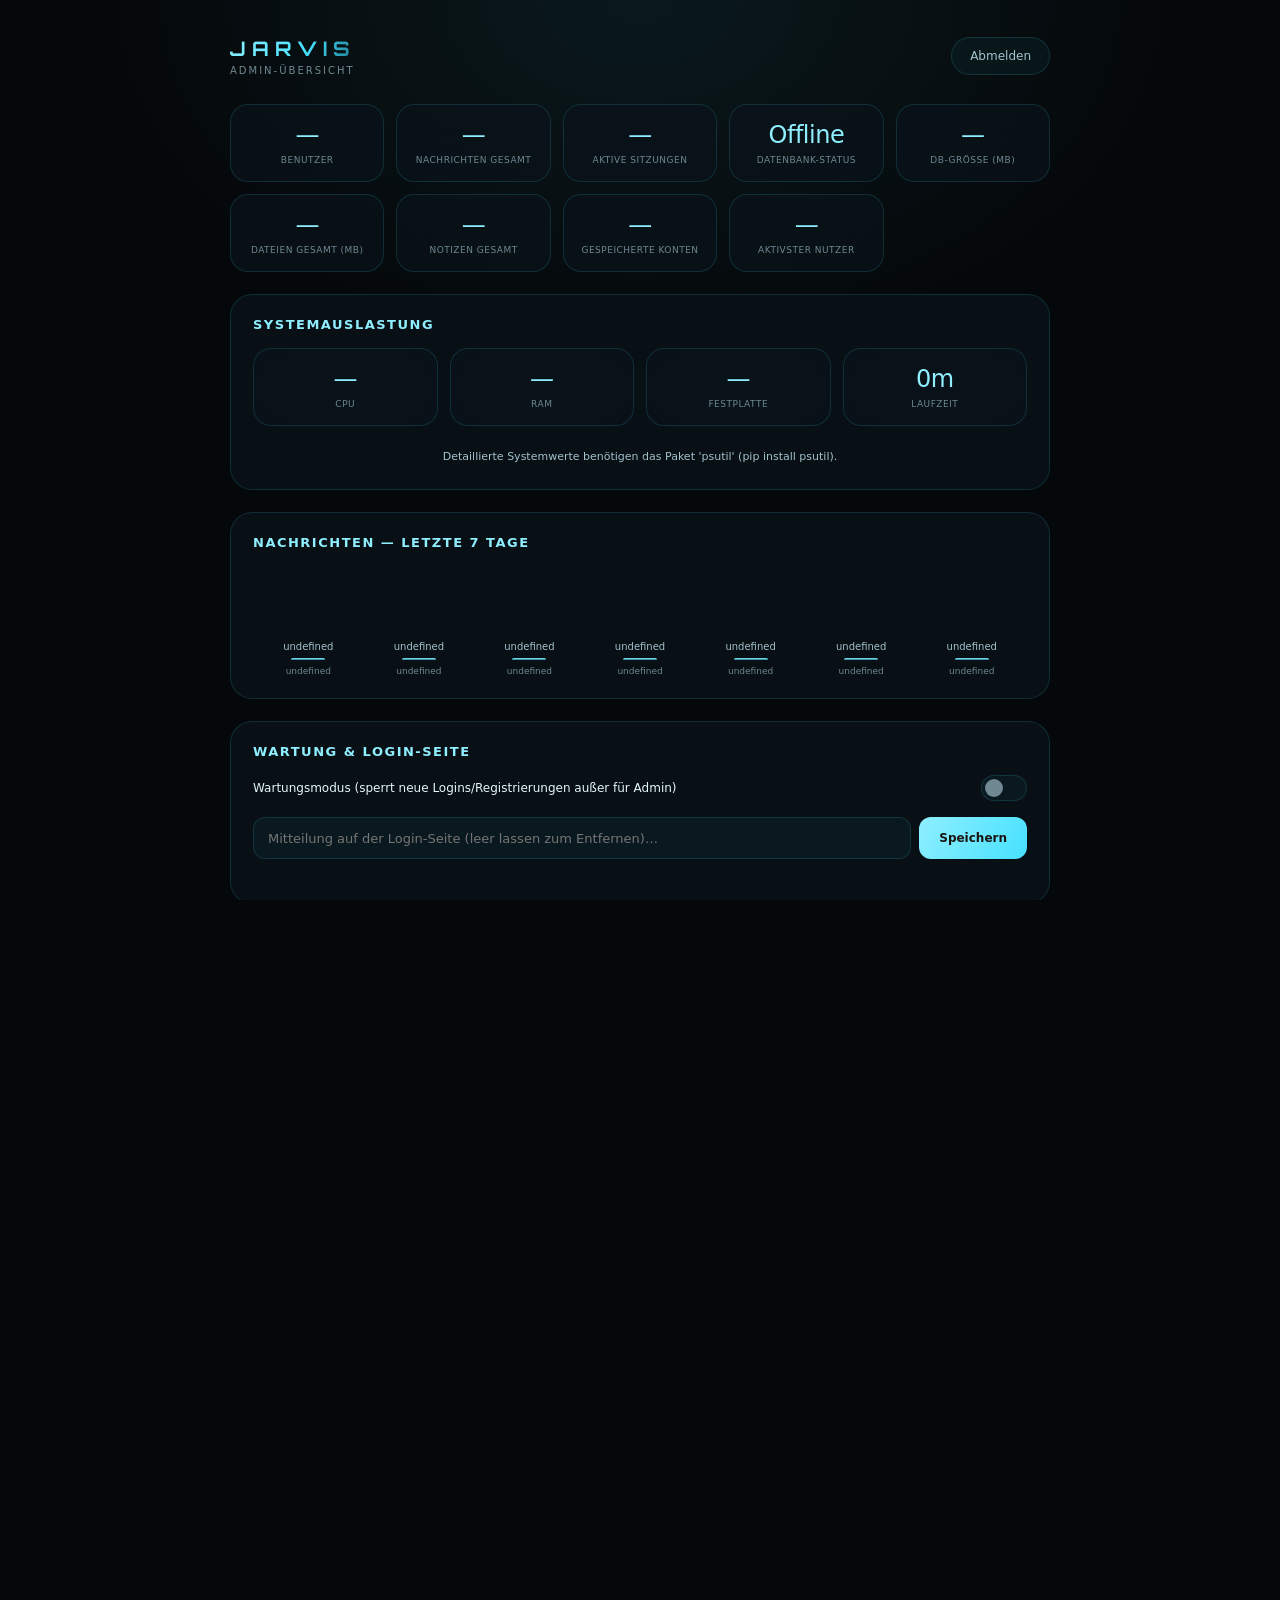
<file: web/admin.html>
<!DOCTYPE html>
<html lang="de">
<head>
<meta charset="UTF-8">
<meta name="viewport" content="width=device-width, initial-scale=1.0">
<title>J.A.R.V.I.S. — Admin</title>
<link rel="stylesheet" href="style.css">
<style>
  body { overflow-y: auto; align-items: flex-start; justify-content: center; }
  #admin-wrap { width: min(820px, calc(100vw - 40px)); margin: 36px auto; padding-bottom: 60px; }

  #admin-header { display: flex; align-items: center; justify-content: space-between; margin-bottom: 28px; }
  #admin-mark {
    font-family: 'Orbitron', sans-serif;
    font-size: 20px; font-weight: 700; letter-spacing: 6px;
    background: linear-gradient(120deg, var(--gold-soft), var(--gold) 60%, var(--gold-dim));
    -webkit-background-clip: text; background-clip: text; color: transparent;
  }
  #admin-sub { font-size: 10px; color: var(--text-dim); letter-spacing: 2px; text-transform: uppercase; margin-top: 4px; }
  #admin-logout {
    height: 38px; padding: 0 18px; border-radius: 19px; border: 1px solid var(--border);
    background: var(--panel2); color: var(--text-med); font-family: inherit; font-size: 12px;
    cursor: pointer; transition: all .2s;
  }
  #admin-logout:hover { border-color: var(--border-b); color: var(--text); }

  .stat-grid { display: grid; grid-template-columns: repeat(auto-fit, minmax(140px, 1fr)); gap: 12px; margin-bottom: 22px; }
  .stat-card {
    background: var(--panel); backdrop-filter: blur(18px); border: 1px solid var(--border);
    border-radius: 18px; padding: 16px 14px; text-align: center;
  }
  .stat-num { font-size: 24px; font-weight: 200; color: var(--gold-soft); letter-spacing: -0.5px; }
  .stat-label { font-size: 9px; color: var(--text-dim); letter-spacing: .5px; text-transform: uppercase; margin-top: 6px; }
  .sys-detail { font-size: 11px; color: var(--text-med); text-align: center; padding: 2px 4px 4px; }

  /* Nutzungsdiagramm */
  #chart-bars { display: flex; align-items: flex-end; gap: 8px; height: 110px; padding: 10px 4px 0; }
  .chart-col { flex: 1; display: flex; flex-direction: column; align-items: center; gap: 6px; }
  .chart-bar {
    width: 100%; max-width: 34px; border-radius: 6px 6px 2px 2px;
    background: linear-gradient(180deg, var(--gold-soft), var(--gold-dim)); min-height: 2px;
    transition: height .4s ease;
  }
  .chart-day { font-size: 9px; color: var(--text-dim); }
  .chart-val { font-size: 10px; color: var(--text-med); }

  /* Aktivitäts-Feed */
  #activity-list { display: flex; flex-direction: column; gap: 8px; max-height: 280px; overflow-y: auto; }
  .activity-row {
    display: flex; justify-content: space-between; gap: 10px; font-size: 12px;
    padding: 8px 10px; background: var(--panel2); border: 1px solid var(--border); border-radius: 10px;
  }
  .activity-row b { color: var(--gold-soft); font-weight: 600; }
  .activity-time { color: var(--text-dim); font-size: 10px; white-space: nowrap; }

  /* Broadcast */
  #broadcast-form, .broadcast-form-row { display: flex; gap: 8px; }
  #broadcast-input, #login-message-input {
    flex: 1; height: 42px; border-radius: 12px; border: 1px solid var(--border); background: var(--panel2);
    color: var(--text); font-family: inherit; font-size: 13px; padding: 0 14px; outline: none;
  }
  #broadcast-input:focus { border-color: var(--border-b); }
  #broadcast-send, #login-message-send {
    height: 42px; padding: 0 20px; border-radius: 12px; border: none; cursor: pointer; font-family: inherit;
    font-size: 12px; font-weight: 700; background: linear-gradient(120deg, var(--gold-soft), var(--gold)); color: #1a1410;
  }
  #broadcast-status { font-size: 11px; color: var(--good); margin-top: 8px; min-height: 14px; }

  /* Wartungsmodus / Login-Nachricht */
  .toggle-row { display: flex; align-items: center; justify-content: space-between; margin-bottom: 16px; }
  .toggle-row span { font-size: 12px; color: var(--text); }
  .switch { position: relative; width: 46px; height: 26px; flex-shrink: 0; }
  .switch input { opacity: 0; width: 0; height: 0; }
  .switch-track {
    position: absolute; inset: 0; background: var(--panel2); border: 1px solid var(--border);
    border-radius: 13px; cursor: pointer; transition: all .2s;
  }
  .switch-track::before {
    content: ""; position: absolute; width: 18px; height: 18px; left: 3px; top: 50%; transform: translateY(-50%);
    background: var(--text-dim); border-radius: 50%; transition: all .2s;
  }
  .switch input:checked + .switch-track { background: rgba(70,225,255,0.18); border-color: var(--border-b); }
  .switch input:checked + .switch-track::before { left: 23px; background: linear-gradient(120deg, var(--gold-soft), var(--gold)); }

  /* Änderungsprotokoll */
  #changelog-list { display: flex; flex-direction: column; gap: 8px; max-height: 260px; overflow-y: auto; }
  .changelog-row {
    display: flex; gap: 10px; font-size: 12px; color: var(--text-med); line-height: 1.5;
    padding: 8px 10px; background: var(--panel2); border: 1px solid var(--border); border-radius: 10px;
  }
  .changelog-num { color: var(--gold-soft); font-weight: 700; flex-shrink: 0; }

  #user-section, #sys-section {
    background: var(--panel); backdrop-filter: blur(18px); border: 1px solid var(--border);
    border-radius: 22px; padding: 22px;
  }
  #user-section h2, #sys-section h2 { font-size: 13px; letter-spacing: 1.5px; color: var(--gold-soft); font-weight: 700; margin-bottom: 16px; text-transform: uppercase; }

  table { width: 100%; border-collapse: collapse; }
  th { text-align: left; font-size: 10px; letter-spacing: .5px; color: var(--text-dim); text-transform: uppercase; padding: 8px 10px; border-bottom: 1px solid var(--border); }
  td { padding: 12px 10px; font-size: 13px; color: var(--text); border-bottom: 1px solid var(--border); }
  tr:last-child td { border-bottom: none; }
  .badge-admin { font-size: 9px; font-weight: 700; letter-spacing: .5px; color: #1a1410; background: linear-gradient(120deg, var(--gold-soft), var(--gold)); padding: 2px 8px; border-radius: 8px; margin-left: 6px; }
  .user-id-cell { font-family: "SFMono-Regular", Consolas, monospace; color: var(--text-dim); font-size: 12px; }
  .row-actions { display: flex; gap: 6px; }
  .mini-btn {
    height: 30px; padding: 0 12px; border-radius: 12px; border: 1px solid var(--border);
    background: var(--panel2); color: var(--text-med); font-family: inherit; font-size: 11px;
    cursor: pointer; transition: all .2s; white-space: nowrap;
  }
  .mini-btn:hover { border-color: var(--border-b); color: var(--gold-soft); }
  .mini-btn.danger:hover { border-color: var(--bad); color: var(--bad); }

  #empty-users { text-align: center; color: var(--text-dim); font-size: 12px; padding: 30px 0; }

  /* Reset-PIN-Dialog */
  #reset-overlay {
    display: none; position: fixed; inset: 0; background: rgba(0,0,0,0.6); z-index: 50;
    align-items: center; justify-content: center;
  }
  #reset-overlay.show { display: flex; }
  #reset-box {
    width: min(320px, calc(100vw - 48px)); background: var(--panel); border: 1px solid var(--border);
    border-radius: 20px; padding: 24px; backdrop-filter: blur(18px);
  }
  #reset-box h3 { font-size: 13px; color: var(--text); margin-bottom: 14px; }
  #reset-pin {
    width: 100%; height: 42px; border-radius: 12px; border: 1px solid var(--border); background: var(--panel2);
    color: var(--text); font-family: inherit; font-size: 14px; padding: 0 14px; outline: none; margin-bottom: 14px;
  }
  #reset-pin:focus { border-color: var(--border-b); }
  #reset-error { font-size: 11px; color: var(--bad); min-height: 14px; margin-bottom: 10px; }
  .dialog-actions { display: flex; gap: 8px; }
  .dialog-actions button {
    flex: 1; height: 40px; border-radius: 20px; border: none; cursor: pointer; font-family: inherit;
    font-size: 12px; font-weight: 700;
  }
  #reset-cancel { background: var(--panel2); color: var(--text-med); border: 1px solid var(--border) !important; }
  #reset-confirm { background: linear-gradient(120deg, var(--gold-soft), var(--gold)); color: #1a1410; }
</style>
<script src="lokal.js"></script>
</head>
<body>

<canvas id="hexbg"></canvas>


<div id="admin-wrap">
  <div id="admin-header">
    <div>
      <div id="admin-mark">JARVIS</div>
      <div id="admin-sub">Admin-Übersicht</div>
    </div>
    <button id="admin-logout">Abmelden</button>
  </div>

  <div class="stat-grid">
    <div class="stat-card"><div class="stat-num" id="stat-users">—</div><div class="stat-label">Benutzer</div></div>
    <div class="stat-card"><div class="stat-num" id="stat-messages">—</div><div class="stat-label">Nachrichten gesamt</div></div>
    <div class="stat-card"><div class="stat-num" id="stat-sessions">—</div><div class="stat-label">Aktive Sitzungen</div></div>
    <div class="stat-card"><div class="stat-num" id="stat-db">—</div><div class="stat-label">Datenbank-Status</div></div>
    <div class="stat-card"><div class="stat-num" id="stat-dbsize">—</div><div class="stat-label">DB-Größe (MB)</div></div>
    <div class="stat-card"><div class="stat-num" id="stat-storage">—</div><div class="stat-label">Dateien gesamt (MB)</div></div>
    <div class="stat-card"><div class="stat-num" id="stat-notes">—</div><div class="stat-label">Notizen gesamt</div></div>
    <div class="stat-card"><div class="stat-num" id="stat-accounts">—</div><div class="stat-label">Gespeicherte Konten</div></div>
    <div class="stat-card"><div class="stat-num" id="stat-top">—</div><div class="stat-label">Aktivster Nutzer</div></div>
  </div>

  <div id="sys-section" style="margin-bottom: 22px;">
    <h2>Systemauslastung</h2>
    <div class="stat-grid">
      <div class="stat-card"><div class="stat-num" id="sys-cpu">—</div><div class="stat-label">CPU</div></div>
      <div class="stat-card"><div class="stat-num" id="sys-ram">—</div><div class="stat-label">RAM</div></div>
      <div class="stat-card"><div class="stat-num" id="sys-disk">—</div><div class="stat-label">Festplatte</div></div>
      <div class="stat-card"><div class="stat-num" id="sys-uptime">—</div><div class="stat-label">Laufzeit</div></div>
    </div>
    <div id="sys-detail" class="sys-detail"></div>
  </div>

  <div id="sys-section" style="margin-bottom: 22px;">
    <h2>Nachrichten — letzte 7 Tage</h2>
    <div id="chart-bars"></div>
  </div>

  <div id="sys-section" style="margin-bottom: 22px;">
    <h2>Wartung & Login-Seite</h2>
    <div class="toggle-row">
      <span>Wartungsmodus (sperrt neue Logins/Registrierungen außer für Admin)</span>
      <label class="switch">
        <input type="checkbox" id="maintenance-toggle">
        <span class="switch-track"></span>
      </label>
    </div>
    <div id="login-message-form" class="broadcast-form-row">
      <input id="login-message-input" type="text" placeholder="Mitteilung auf der Login-Seite (leer lassen zum Entfernen)…">
      <button id="login-message-send">Speichern</button>
    </div>
    <div id="login-message-status" style="font-size: 11px; color: var(--good); margin-top: 8px; min-height: 14px;"></div>
  </div>

  <div id="sys-section" style="margin-bottom: 22px;">
    <h2>Mitteilung an alle Benutzer</h2>
    <div id="broadcast-form">
      <input id="broadcast-input" type="text" placeholder="z.B. 'Wartung am Sonntag ab 20 Uhr'…">
      <button id="broadcast-send">Senden</button>
    </div>
    <div id="broadcast-status"></div>
  </div>

  <div id="sys-section" style="margin-bottom: 22px;">
    <h2>Änderungsprotokoll</h2>
    <div id="changelog-list"></div>
  </div>

  <div id="sys-section" style="margin-bottom: 22px;">
    <h2>Live-Aktivität</h2>
    <div id="activity-list"></div>
    <div id="empty-activity" class="empty-hint" style="display:none">Noch keine Aktivität.</div>
  </div>

  <div id="user-section">
    <h2>Benutzerkonten</h2>
    <table id="user-table">
      <thead>
        <tr><th>ID</th><th>Name</th><th>Erstellt</th><th>Letzter Login</th><th>Nachr.</th><th>Speicher</th><th></th></tr>
      </thead>
      <tbody id="user-rows"></tbody>
    </table>
    <div id="empty-users" style="display:none">Noch keine Benutzerkonten.</div>
  </div>
</div>

<div id="reset-overlay">
  <div id="reset-box">
    <h3>Neuer PIN für <span id="reset-username"></span></h3>
    <input id="reset-pin" type="text" inputmode="numeric" placeholder="Mindestens 4 Ziffern">
    <div id="reset-error"></div>
    <div class="dialog-actions">
      <button id="reset-cancel">Abbrechen</button>
      <button id="reset-confirm">Speichern</button>
    </div>
  </div>
</div>

<script src="hexbg.js"></script>
<script>
let targetUsername = null;

async function loadDashboard() {
  const statsRes = await fetch("/api/admin/stats").then(r => r.json()).catch(() => null);
  if (statsRes) {
    document.getElementById("stat-users").textContent = statsRes.benutzer_gesamt ?? "—";
    document.getElementById("stat-messages").textContent = statsRes.nachrichten_gesamt ?? "—";
    document.getElementById("stat-sessions").textContent = statsRes.aktive_sitzungen ?? "—";
    document.getElementById("stat-db").textContent = statsRes.db_aktiv ? "Aktiv" : "Offline";
    document.getElementById("stat-dbsize").textContent = statsRes.db_groesse_mb ?? "—";
    document.getElementById("stat-storage").textContent = statsRes.speicher_gesamt_mb ?? "—";
    document.getElementById("stat-notes").textContent = statsRes.notizen_gesamt ?? "—";
    document.getElementById("stat-accounts").textContent = statsRes.konten_gesamt ?? "—";
    document.getElementById("stat-top").textContent = statsRes.top_user
      ? `${statsRes.top_user} (${statsRes.top_user_nachrichten})` : "—";

    const sys = statsRes.system || {};
    if (sys.verfuegbar) {
      document.getElementById("sys-cpu").textContent = sys.cpu_prozent + "%";
      document.getElementById("sys-ram").textContent = sys.ram_prozent + "%";
      document.getElementById("sys-disk").textContent = sys.disk_prozent + "%";
      document.getElementById("sys-uptime").textContent = formatUptime(sys.uptime_sec);
      document.getElementById("sys-detail").textContent =
        `RAM: ${sys.ram_belegt_gb} / ${sys.ram_gesamt_gb} GB · ` +
        `Festplatte: ${sys.disk_belegt_gb} / ${sys.disk_gesamt_gb} GB · ` +
        `JARVIS-Prozess: ${sys.prozess_ram_mb} MB RAM`;
    } else {
      ["sys-cpu", "sys-ram", "sys-disk"].forEach(id => document.getElementById(id).textContent = "—");
      document.getElementById("sys-uptime").textContent = formatUptime(sys.uptime_sec || 0);
      document.getElementById("sys-detail").textContent =
        "Detaillierte Systemwerte benötigen das Paket 'psutil' (pip install psutil).";
    }
  }

  const users = await fetch("/api/admin/users").then(r => r.json()).catch(() => []);
  const tbody = document.getElementById("user-rows");
  tbody.innerHTML = "";
  if (!users.length) {
    document.getElementById("empty-users").style.display = "block";
    return;
  }
  document.getElementById("empty-users").style.display = "none";

  users.forEach(u => {
    const tr = document.createElement("tr");
    tr.innerHTML = `
      <td class="user-id-cell">${u.id}</td>
      <td>${escapeHtml(u.username)}${u.is_admin ? '<span class="badge-admin">ADMIN</span>' : ""}</td>
      <td>${u.created_at}</td>
      <td>${escapeHtml(u.last_login)}</td>
      <td>${u.nachrichten}</td>
      <td>${u.speicher_mb} MB</td>
      <td>
        <div class="row-actions">
          <button class="mini-btn" data-action="reset" data-user="${escapeHtml(u.username)}">PIN zurücksetzen</button>
          ${u.is_admin ? "" : `<button class="mini-btn danger" data-action="delete" data-user="${escapeHtml(u.username)}">Löschen</button>`}
        </div>
      </td>
    `;
    tbody.appendChild(tr);
  });

  tbody.querySelectorAll('[data-action="reset"]').forEach(btn => {
    btn.addEventListener("click", () => openResetDialog(btn.dataset.user));
  });
  tbody.querySelectorAll('[data-action="delete"]').forEach(btn => {
    btn.addEventListener("click", () => deleteUser(btn.dataset.user));
  });
}

function escapeHtml(s) {
  const d = document.createElement("div");
  d.textContent = s;
  return d.innerHTML;
}

function openResetDialog(username) {
  targetUsername = username;
  document.getElementById("reset-username").textContent = username;
  document.getElementById("reset-pin").value = "";
  document.getElementById("reset-error").textContent = "";
  document.getElementById("reset-overlay").classList.add("show");
}
document.getElementById("reset-cancel").addEventListener("click", () => {
  document.getElementById("reset-overlay").classList.remove("show");
});
document.getElementById("reset-confirm").addEventListener("click", async () => {
  const pin = document.getElementById("reset-pin").value.trim();
  const errEl = document.getElementById("reset-error");
  if (!/^\d{4,}$/.test(pin)) {
    errEl.textContent = "Mindestens 4 Ziffern, nur Zahlen.";
    return;
  }
  const res = await fetch("/api/admin/reset-password", {
    method: "POST", headers: { "Content-Type": "application/json" },
    body: JSON.stringify({ username: targetUsername, password: pin }),
  }).then(r => r.json()).catch(() => ({ ok: false, error: "Server nicht erreichbar." }));
  if (!res.ok) {
    errEl.textContent = res.error || "Fehlgeschlagen.";
    return;
  }
  errEl.style.color = "var(--good)";
  errEl.textContent = "PIN aktualisiert ✓";
  setTimeout(() => {
    document.getElementById("reset-overlay").classList.remove("show");
    errEl.style.color = "";
  }, 700);
});

async function deleteUser(username) {
  if (!confirm(`Konto "${username}" wirklich endgültig löschen? Alle Notizen, Konten, Dateien und Erinnerungen gehen unwiderruflich verloren.`)) return;
  const res = await fetch("/api/admin/delete-user", {
    method: "POST", headers: { "Content-Type": "application/json" },
    body: JSON.stringify({ username }),
  }).then(r => r.json()).catch(() => ({ ok: false }));
  if (res.ok) loadDashboard();
  else alert(res.error || "Löschen fehlgeschlagen.");
}

document.getElementById("admin-logout").addEventListener("click", async () => {
  await fetch("/api/auth/logout", { method: "POST" }).catch(() => {});
  window.location.href = "/";
});

function formatUptime(sec) {
  const d = Math.floor(sec / 86400);
  const h = Math.floor((sec % 86400) / 3600);
  const m = Math.floor((sec % 3600) / 60);
  if (d > 0) return `${d}T ${h}h`;
  if (h > 0) return `${h}h ${m}m`;
  return `${m}m`;
}

async function loadChart() {
  const data = await fetch("/api/admin/chart").then(r => r.json()).catch(() => []);
  const wrap = document.getElementById("chart-bars");
  wrap.innerHTML = "";
  if (!Array.isArray(data) || !data.length) return;
  const max = Math.max(1, ...data.map(d => d.anzahl));
  data.forEach(d => {
    const col = document.createElement("div");
    col.className = "chart-col";
    const heightPx = Math.round((d.anzahl / max) * 90) + 2;
    col.innerHTML = `
      <div class="chart-val">${d.anzahl}</div>
      <div class="chart-bar" style="height:${heightPx}px"></div>
      <div class="chart-day">${d.tag}</div>
    `;
    wrap.appendChild(col);
  });
}

async function loadActivity() {
  const data = await fetch("/api/admin/activity").then(r => r.json()).catch(() => []);
  const list = document.getElementById("activity-list");
  list.innerHTML = "";
  if (!Array.isArray(data) || !data.length) {
    document.getElementById("empty-activity").style.display = "block";
    return;
  }
  document.getElementById("empty-activity").style.display = "none";
  data.forEach(a => {
    const row = document.createElement("div");
    row.className = "activity-row";
    row.innerHTML = `<span><b>${escapeHtml(a.username)}</b> ${escapeHtml(a.aktion)}</span><span class="activity-time">${a.zeit}</span>`;
    list.appendChild(row);
  });
}

document.getElementById("broadcast-send").addEventListener("click", async () => {
  const input = document.getElementById("broadcast-input");
  const status = document.getElementById("broadcast-status");
  const message = input.value.trim();
  if (!message) return;
  const res = await fetch("/api/admin/broadcast", {
    method: "POST", headers: { "Content-Type": "application/json" },
    body: JSON.stringify({ message }),
  }).then(r => r.json()).catch(() => ({ ok: false }));
  if (res.ok) {
    status.style.color = "var(--good)";
    status.textContent = "Gesendet — erscheint bei allen Benutzern beim nächsten Laden der Seite.";
    input.value = "";
  } else {
    status.style.color = "var(--bad)";
    status.textContent = res.error || "Senden fehlgeschlagen.";
  }
});

// ── Wartungsmodus ──────────────────────────────────────────────────────────
async function loadMaintenanceState() {
  const status = await fetch("/api/system-status").then(r => r.json()).catch(() => ({}));
  document.getElementById("maintenance-toggle").checked = !!status.wartung;
  document.getElementById("login-message-input").value = status.login_nachricht || "";
}
document.getElementById("maintenance-toggle").addEventListener("change", async (e) => {
  await fetch("/api/admin/maintenance", {
    method: "POST", headers: { "Content-Type": "application/json" },
    body: JSON.stringify({ enabled: e.target.checked }),
  }).catch(() => {});
});

document.getElementById("login-message-send").addEventListener("click", async () => {
  const input = document.getElementById("login-message-input");
  const status = document.getElementById("login-message-status");
  const res = await fetch("/api/admin/login-message", {
    method: "POST", headers: { "Content-Type": "application/json" },
    body: JSON.stringify({ message: input.value.trim() }),
  }).then(r => r.json()).catch(() => ({ ok: false }));
  status.style.color = res.ok ? "var(--good)" : "var(--bad)";
  status.textContent = res.ok ? "Gespeichert." : (res.error || "Fehlgeschlagen.");
});

// ── Änderungsprotokoll ───────────────────────────────────────────────────
async function loadChangelog() {
  const data = await fetch("/api/admin/changelog").then(r => r.json()).catch(() => ({ eintraege: [] }));
  const list = document.getElementById("changelog-list");
  list.innerHTML = "";
  (data.eintraege || []).slice().reverse().forEach((entry, i) => {
    const row = document.createElement("div");
    row.className = "changelog-row";
    row.innerHTML = `<span class="changelog-num">${data.eintraege.length - i}.</span><span>${escapeHtml(entry)}</span>`;
    list.appendChild(row);
  });
}

loadDashboard();
loadChart();
loadActivity();
loadMaintenanceState();
loadChangelog();
setInterval(loadDashboard, 8000); // hält CPU/RAM/aktive Sitzungen live aktuell
setInterval(loadActivity, 8000);
setInterval(loadChart, 60000);
</script>
</body>
</html>
</file>
<file: web/style.css>
/* ── JARVIS — Floating Overlay: Anthrazit + Cyan-HUD ───────────────── */
@import url('https://fonts.googleapis.com/css2?family=Orbitron:wght@500;700;900&display=swap');

:root {
  --bg:        #05080a;
  --panel:     rgba(10,20,26,0.74);
  --panel2:    rgba(70,225,255,0.045);
  --border:    rgba(70,225,255,0.14);
  --border-b:  rgba(70,225,255,0.42);
  --gold:      #46e1ff;
  --gold-soft: #8fefff;
  --gold-dim:  #1c7a91;
  --text:      #e4f7fb;
  --text-dim:  #6f8891;
  --text-med:  #a3c3cb;
  --good:      #6fcf97;
  --bad:       #e08a8a;
}

* { margin: 0; padding: 0; box-sizing: border-box; }

html, body {
  height: 100%;
  background:
    radial-gradient(ellipse 900px 600px at 50% 0%, rgba(70,225,255,0.08), transparent 60%),
    var(--bg);
  color: var(--text);
  font-family: "Inter", "Helvetica Neue", "Segoe UI", system-ui, sans-serif;
  overflow: hidden;
  -webkit-font-smoothing: antialiased;
}

#app { position: relative; height: 100vh; width: 100vw; }

/* ── Wabenmuster-Hintergrund (ambient) ── */
#hexbg { position: absolute; inset: 0; z-index: -1; opacity: 0.9; }

/* ── Ladebildschirm nach dem Login, bis JARVIS wirklich bereit ist ── */
#boot-screen {
  position: fixed; inset: 0; z-index: 999;
  display: flex; flex-direction: column; align-items: center; justify-content: center;
  gap: 16px; background: var(--bg);
  transition: opacity .5s ease;
}
#boot-screen.hidden { opacity: 0; pointer-events: none; }
#boot-title {
  font-family: 'Orbitron', sans-serif; font-size: 15px; font-weight: 700; letter-spacing: 4px;
  color: var(--gold-soft); text-shadow: 0 0 14px rgba(70,225,255,0.6);
  animation: bootFlicker 2.2s ease-in-out infinite;
}
#boot-subtitle {
  font-size: 10px; letter-spacing: 3px; color: var(--text-dim); text-transform: uppercase;
}
#boot-bar {
  width: min(280px, 60vw); height: 2px; background: var(--border); border-radius: 2px; overflow: hidden;
  margin-top: 6px;
}
#boot-bar-fill {
  height: 100%; width: 40%; background: linear-gradient(90deg, transparent, var(--gold), transparent);
  animation: bootSweep 1.6s ease-in-out infinite;
}
#boot-status { font-size: 11px; color: var(--text-dim); letter-spacing: 1px; }
@keyframes bootFlicker { 0%, 100% { opacity: 1; } 50% { opacity: 0.75; } }
@keyframes bootSweep {
  0% { transform: translateX(-250%); }
  100% { transform: translateX(350%); }
}

/* ── Ambient-Orb füllt die ganze Fläche im Hintergrund ── */
#ambient { position: absolute; inset: 0; z-index: 0; }
#orb { width: 100%; height: 100%; display: block; transition: opacity .5s ease; }
#orb.hidden-by-globe { opacity: 0; }

#globe-canvas {
  position: absolute; inset: 0; width: 100%; height: 100%;
  opacity: 0; pointer-events: none; transition: opacity .6s ease;
}
#globe-canvas.visible { opacity: 1; }
#globe-label {
  position: absolute; left: 50%; bottom: 18%; transform: translateX(-50%);
  font-size: 13px; font-weight: 600; letter-spacing: 1px; color: var(--gold-soft);
  text-shadow: 0 0 12px rgba(70,225,255,0.5);
  opacity: 0; transition: opacity .5s ease; pointer-events: none; text-align: center;
  white-space: nowrap; max-width: 80vw; overflow: hidden; text-overflow: ellipsis;
}
#globe-label.visible { opacity: 1; }

/* ── Gehirn-Ansicht (Fähigkeiten + Wissen über den Nutzer) ── */
#brain-overlay {
  position: absolute; inset: 0; z-index: 4;
  display: flex; flex-direction: column; align-items: center; justify-content: center;
  padding: 8vh 6vw;
  opacity: 0; pointer-events: none; transition: opacity .5s ease;
}
#brain-overlay.visible { opacity: 1; pointer-events: auto; }
#brain-header {
  display: flex; align-items: center; justify-content: space-between;
  width: min(760px, 100%); margin-bottom: 28px;
}
#brain-header-left, #brain-header-right {
  font-size: 11px; font-weight: 700; letter-spacing: 2px;
}
#brain-header-left { color: var(--gold-soft); }
#brain-header-right { color: #f2cd88; }
#brain-header-center {
  font-family: 'Orbitron', sans-serif; font-size: 13px; font-weight: 700; letter-spacing: 4px;
  color: var(--text-dim);
}
#brain-body {
  display: flex; width: min(760px, 100%); flex: 1; min-height: 0; gap: 0;
}
#brain-divider {
  width: 1px; background: linear-gradient(180deg, transparent, var(--border-b), transparent);
  margin: 0 22px;
}
.brain-col {
  flex: 1; min-width: 0; overflow-y: auto; display: flex; flex-direction: column; gap: 10px;
  padding-right: 4px;
}
.brain-node {
  display: flex; align-items: center; gap: 10px;
  background: var(--panel2); border: 1px solid var(--border); border-radius: 10px;
  padding: 9px 12px;
  opacity: 0; transform: translateY(8px);
  transition: opacity .45s ease, transform .45s ease;
}
.brain-node.in { opacity: 1; transform: translateY(0); }
.brain-node-dot { width: 7px; height: 7px; border-radius: 50%; flex-shrink: 0; }
.brain-node.cyan .brain-node-dot { background: var(--gold-soft); box-shadow: 0 0 6px var(--gold-soft); }
.brain-node.gold .brain-node-dot { background: #f2cd88; box-shadow: 0 0 6px #f2cd88; }
.brain-node-text { font-size: 12.5px; color: var(--text); line-height: 1.4; }
.brain-node.cyan { border-left: 2px solid rgba(70,225,255,0.4); }
.brain-node.gold { border-left: 2px solid rgba(232,178,76,0.4); }

/* ── Holografische Datei-Vorschau (beim Speichern von TXT-Dateien) ── */
#file-preview {
  position: absolute; inset: 0; display: flex; align-items: center; justify-content: flex-start;
  padding-left: 4vw;
  pointer-events: none; opacity: 0; transition: opacity .45s ease; z-index: 4;
  perspective: 900px;
}
#file-preview.visible { opacity: 1; }
#file-preview-card {
  width: min(400px, 30vw);
  max-height: 60vh;
  background: linear-gradient(165deg, rgba(70,225,255,0.10), rgba(10,20,26,0.88));
  border: 1px solid var(--border-b);
  clip-path: polygon(0 0, calc(100% - 20px) 0, 100% 20px, 100% 100%, 20px 100%, 0 calc(100% - 20px));
  padding: 20px; overflow: hidden;
  box-shadow: 0 0 40px rgba(70,225,255,0.18), 0 24px 70px rgba(0,0,0,0.5);
  transform: rotateX(8deg) rotateY(12deg) scale(0.9);
  transition: transform .6s cubic-bezier(.2,.8,.2,1);
  position: relative;
}
#file-preview.visible #file-preview-card { transform: rotateX(3deg) rotateY(7deg) scale(1); }
#file-preview-card::after {
  content: ""; position: absolute; inset: 0; pointer-events: none;
  background: repeating-linear-gradient(0deg, transparent 0 2px, rgba(70,225,255,0.035) 2px 4px);
}
#file-preview-title {
  font-family: 'Orbitron', sans-serif; font-size: 12px; font-weight: 700;
  letter-spacing: 2px; color: var(--gold-soft); margin-bottom: 12px;
  text-shadow: 0 0 10px rgba(70,225,255,0.5);
}
#file-preview-body {
  font-family: "SFMono-Regular", Consolas, monospace; font-size: 12px; line-height: 1.65;
  color: var(--text); white-space: pre-wrap; word-break: break-word;
  max-height: 42vh; overflow: hidden; margin: 0;
}
#file-preview-footer {
  margin-top: 12px; font-size: 10px; letter-spacing: 1.5px; color: var(--text-dim);
  text-transform: uppercase; animation: filePulse 1.4s ease-in-out infinite;
}
@keyframes filePulse { 0%, 100% { opacity: 0.5; } 50% { opacity: 1; } }

#gesture-video {
  position: fixed; left: -9999px; top: 0; width: 320px; height: 240px;
  opacity: 0.01; pointer-events: none;
}

#gesture-hint {
  position: absolute; left: 50%; bottom: 108px; transform: translateX(-50%);
  font-size: 11px; color: var(--text-med); letter-spacing: .3px;
  background: var(--panel); border: 1px solid var(--border); border-radius: 10px;
  padding: 6px 12px; opacity: 0; transition: opacity .4s ease; pointer-events: none;
  white-space: nowrap; z-index: 6;
}
#gesture-hint.visible { opacity: 1; }
#gesture-btn.active { background: linear-gradient(120deg, var(--gold-soft), var(--gold)); color: #04141a; border: none; }

#location-info {
  position: absolute; right: 24px; top: 90px; z-index: 6;
  width: min(280px, calc(100vw - 48px));
  background: var(--panel); border: 1px solid var(--border-b);
  border-radius: 16px; padding: 14px; backdrop-filter: blur(18px);
  opacity: 0; transform: translateY(-8px); pointer-events: none;
  transition: opacity .35s ease, transform .35s ease;
  box-shadow: 0 18px 50px rgba(0,0,0,0.45);
}
#location-info.visible { opacity: 1; transform: translateY(0); }
#location-info img {
  width: 100%; max-height: 140px; object-fit: cover; border-radius: 10px; margin-bottom: 10px;
}
.location-info-title { font-size: 14px; font-weight: 700; color: var(--gold-soft); margin-bottom: 6px; }
.location-info-text { font-size: 12px; color: var(--text-med); line-height: 1.5; max-height: 180px; overflow-y: auto; }
.location-loading { font-size: 12px; color: var(--text-dim); text-align: center; padding: 8px 0; }

/* ── Eingangs-Animationen ── */
@keyframes riseFade { from { opacity: 0; transform: translateY(10px); } to { opacity: 1; transform: translateY(0); } }
@keyframes riseFadeCenterX {
  from { opacity: 0; transform: translateX(-50%) translateY(14px); }
  to   { opacity: 1; transform: translateX(-50%) translateY(0); }
}

/* ── Minimale Kopfzeile, schwebend ── */
#topbar {
  position: absolute; top: 0; left: 0; right: 0; z-index: 5;
  display: flex; align-items: center; justify-content: space-between;
  padding: 22px 28px;
  pointer-events: none;
  animation: riseFade .6s cubic-bezier(.2,.8,.2,1) both;
}
#wordmark {
  font-family: 'Orbitron', sans-serif;
  font-size: 15px; font-weight: 700; letter-spacing: 6px;
  background: linear-gradient(120deg, var(--gold-soft), var(--gold) 60%, var(--gold-dim));
  -webkit-background-clip: text; background-clip: text; color: transparent;
  filter: drop-shadow(0 0 0px rgba(70,225,255,0));
  animation: wordmarkGlow 3.2s ease-in-out infinite;
}
@keyframes wordmarkGlow {
  0%, 100% { filter: drop-shadow(0 0 2px rgba(70,225,255,0.25)); }
  50%      { filter: drop-shadow(0 0 9px rgba(70,225,255,0.55)); }
}
#time-cluster { display: flex; align-items: center; gap: 10px; }
#clock { font-size: 14px; font-weight: 300; color: var(--text); letter-spacing: 1px; }
#date { font-size: 9px; color: var(--text-dim); }
#conn-dot {
  width: 7px; height: 7px; border-radius: 50%; background: var(--text-dim);
  box-shadow: 0 0 0 0 rgba(70,225,255,0); transition: all .3s;
}
#conn-dot.live { background: var(--gold); box-shadow: 0 0 8px 1px rgba(70,225,255,0.6); }

/* ── Broadcast-Mitteilung ── */
#broadcast-banner {
  display: none; position: absolute; top: 14px; left: 50%; transform: translateX(-50%); z-index: 8;
  max-width: min(520px, calc(100vw - 48px));
  background: var(--panel); backdrop-filter: blur(18px); border: 1px solid var(--border-b);
  border-radius: 16px; padding: 10px 14px; align-items: center; gap: 12px;
  box-shadow: 0 12px 30px rgba(0,0,0,0.4);
}
#broadcast-banner.show { display: flex; }
#broadcast-text { font-size: 12px; color: var(--text); line-height: 1.5; }
#broadcast-close {
  flex-shrink: 0; width: 22px; height: 22px; border-radius: 11px; border: 1px solid var(--border);
  background: var(--panel2); color: var(--text-dim); cursor: pointer; font-size: 10px;
}
#broadcast-close:hover { color: var(--text); border-color: var(--border-b); }

/* ── Schwebende vertikale Icon-Leiste ── */
@keyframes riseFadeCenterY {
  from { opacity: 0; transform: translateY(-50%) translateX(14px); }
  to   { opacity: 1; transform: translateY(-50%) translateX(0); }
}
#rail {
  position: absolute; top: 50%; right: 24px; z-index: 6;
  display: flex; flex-direction: column; gap: 6px;
  background: var(--panel);
  backdrop-filter: blur(18px); -webkit-backdrop-filter: blur(18px);
  border: 1px solid var(--border);
  clip-path: polygon(0 14px, 14px 0, 100% 0, 100% calc(100% - 14px), calc(100% - 14px) 100%, 0 100%);
  padding: 10px;
  box-shadow: 0 16px 50px rgba(0,0,0,0.45);
  animation: riseFadeCenterY .6s .12s cubic-bezier(.2,.8,.2,1) both;
}
.rail-btn {
  width: 38px; height: 38px; border-radius: 4px; border: none; background: transparent;
  color: var(--text-dim); cursor: pointer; display: flex; align-items: center; justify-content: center;
  transition: all .2s ease; touch-action: none; user-select: none;
}
.rail-btn:hover { color: var(--gold-soft); background: var(--panel2); }
.rail-btn.active { color: #04141a; background: linear-gradient(135deg, var(--gold-soft), var(--gold)); }
.rail-btn.dragging { opacity: .55; transform: scale(1.18); cursor: grabbing; transition: none; }

/* ── Ausfahrendes Glass-Panel (Drawer) ── */
#drawer {
  position: absolute; top: 70px; bottom: 100px; right: 96px; z-index: 5;
  width: 360px; max-width: calc(100vw - 182px);
  background: var(--panel);
  backdrop-filter: blur(22px); -webkit-backdrop-filter: blur(22px);
  border: 1px solid var(--border-b);
  clip-path: polygon(0 0, calc(100% - 22px) 0, 100% 22px, 100% 100%, 22px 100%, 0 calc(100% - 22px));
  padding: 16px;
  display: flex; flex-direction: column; gap: 10px;
  box-shadow: 0 24px 70px rgba(0,0,0,0.5), 0 0 30px rgba(70,225,255,0.08);
  transform: translateX(420px);
  opacity: 0;
  pointer-events: none;
  transition: transform .42s cubic-bezier(.2,.8,.2,1), opacity .3s ease;
}
#drawer.open { transform: translateX(0); opacity: 1; pointer-events: auto; }

#drawer-head { display: flex; align-items: center; justify-content: space-between; padding: 2px 4px; }
#drawer-title { font-size: 11px; letter-spacing: 2px; color: var(--gold-soft); font-weight: 700; }
#drawer-close {
  width: 26px; height: 26px; border-radius: 13px; border: 1px solid var(--border);
  background: var(--panel2); color: var(--text-med); cursor: pointer; font-size: 11px;
  display: flex; align-items: center; justify-content: center; transition: all .2s;
}
#drawer-close:hover { color: var(--text); border-color: var(--border-b); }

.tab-page { display: none; flex: 1; min-height: 0; }
.tab-page.active { display: flex; flex-direction: column; }

.empty-hint {
  flex: 1; display: flex; align-items: center; justify-content: center;
  text-align: center; font-size: 12px; color: var(--text-dim); padding: 20px; line-height: 1.6;
}

/* Log */
#log {
  flex: 1; background: var(--panel2); border: 1px solid var(--border); border-radius: 16px;
  padding: 14px; overflow-y: auto; font-size: 13px; line-height: 1.65; word-break: break-word;
}
#log .line { margin-bottom: 7px; }
#log .you { color: var(--text); }
#log .ai  { color: var(--gold-soft); }
#log .sys { color: var(--text-dim); }
#log .err { color: var(--bad); }

/* Info */
.info-card { background: var(--panel2); border: 1px solid var(--border); border-radius: 16px; padding: 16px; }
.info-row { display: flex; justify-content: space-between; font-size: 11px; padding: 6px 0; color: var(--text-med); }
.info-row b { color: var(--text); font-weight: 600; }
#voice-select {
  background: var(--panel2); color: var(--gold-soft); border: 1px solid var(--border);
  border-radius: 8px; font-family: inherit; font-size: 11px; font-weight: 600; padding: 4px 8px; cursor: pointer;
}
.badges { display: flex; gap: 6px; margin-top: 14px; flex-wrap: wrap; }
.badge {
  flex: 1; min-width: 64px; text-align: center; font-size: 9px; font-weight: 700; letter-spacing: .5px;
  padding: 8px 4px; border-radius: 14px; background: var(--panel2); border: 1px solid var(--border); color: var(--gold-soft);
}
.info-hint { font-size: 12px; color: var(--text-med); margin-top: 16px; line-height: 1.6; }
#logout-btn {
  width: 100%; height: 38px; margin-top: 16px; border-radius: 14px; border: 1px solid var(--border);
  background: var(--panel2); color: var(--text-dim); font-family: inherit; font-size: 11px;
  letter-spacing: .5px; cursor: pointer; transition: all .2s;
}
#logout-btn:hover { border-color: var(--bad); color: var(--bad); }

/* ── Routen-Panel ── */
.panel-header {
  font-size: 11px; color: var(--text-med); letter-spacing: 1px; text-transform: uppercase;
  padding: 2px 4px 0; opacity: 0; animation: fadeUp .35s ease forwards;
}
.card {
  background: var(--panel2); border: 1px solid var(--border); border-radius: 18px; padding: 16px;
  opacity: 0; transform: translateY(10px); animation: fadeUp .45s cubic-bezier(.2,.8,.2,1) forwards;
}
.card.best { border-color: var(--border-b); box-shadow: 0 0 0 1px rgba(70,225,255,0.08) inset; }
.card:nth-child(1) { animation-delay: .02s; }
.card:nth-child(2) { animation-delay: .10s; }
.card:nth-child(3) { animation-delay: .18s; }
.card:nth-child(4) { animation-delay: .26s; }

@keyframes fadeUp { from { opacity: 0; transform: translateY(10px); } to { opacity: 1; transform: translateY(0); } }

.route-top { display: flex; justify-content: space-between; align-items: baseline; margin-bottom: 10px; }
.route-times { font-size: 19px; font-weight: 300; color: var(--text); letter-spacing: .5px; }
.route-times .sep { color: var(--gold); font-weight: 300; margin: 0 8px; }
.route-meta { font-size: 11px; color: var(--text-med); text-align: right; line-height: 1.5; }

.route-leave {
  display: inline-block; font-size: 10px; font-weight: 700; letter-spacing: .6px;
  padding: 4px 10px; border-radius: 10px; background: var(--panel2);
  border: 1px solid var(--border-b); color: var(--gold-soft); margin-bottom: 12px;
}
.route-leave.soon {
  color: #1a1410; background: linear-gradient(120deg, var(--gold-soft), var(--gold));
  border-color: transparent; animation: goldPulse 1.5s ease-in-out infinite;
}
@keyframes goldPulse {
  0%, 100% { box-shadow: 0 0 0 0 rgba(70,225,255,0.0); }
  50%      { box-shadow: 0 0 0 5px rgba(70,225,255,0.15); }
}

.route-line { position: relative; padding-left: 18px; }
.route-line::before {
  content: ""; position: absolute; left: 4px; top: 6px; bottom: 6px; width: 1px;
  background: linear-gradient(180deg, var(--gold-dim), var(--border));
}
.route-stop { position: relative; padding: 6px 0; font-size: 12px; color: var(--text-med); }
.route-stop::before {
  content: ""; position: absolute; left: -18px; top: 11px; width: 8px; height: 8px; border-radius: 50%;
  background: var(--bg); border: 2px solid var(--text-dim);
}
.route-stop.first::before, .route-stop.last::before { background: var(--gold); border-color: var(--gold); }
.route-stop .stop-name { color: var(--text); font-weight: 500; }
.route-stop .stop-time { color: var(--gold-soft); font-weight: 600; margin-right: 8px; }
.route-leg-line {
  font-size: 10px; font-weight: 700; letter-spacing: .5px; color: var(--gold-soft);
  background: var(--panel2); border: 1px solid var(--border); border-radius: 8px; padding: 1px 7px; margin-left: 6px;
}

/* ── Timer-Panel (Animation unverändert) ── */
#timer-panel { flex: 1; display: flex; flex-direction: column; align-items: center; justify-content: center; gap: 18px; }
.timer-ring-wrap { position: relative; width: 200px; height: 200px; opacity: 0; animation: fadeUp .4s ease forwards; }
.timer-ring-wrap svg { width: 100%; height: 100%; transform: rotate(-90deg); }
.timer-ring-bg { fill: none; stroke: var(--border); stroke-width: 6; }
.timer-ring-fg {
  fill: none; stroke: url(#goldGrad); stroke-width: 6; stroke-linecap: round;
  transition: stroke-dashoffset 1s linear;
}
.timer-center {
  position: absolute; inset: 0; display: flex; flex-direction: column; align-items: center; justify-content: center;
}
.timer-time { font-size: 30px; font-weight: 200; letter-spacing: 1px; color: var(--text); font-variant-numeric: tabular-nums; }
.timer-label { font-size: 11px; color: var(--gold-soft); letter-spacing: 1.5px; text-transform: uppercase; margin-top: 4px; }
.timer-ring-wrap.done .timer-ring-fg { stroke: var(--good); }
.timer-ring-wrap.done { animation: timerDone 1s ease-in-out infinite; }
@keyframes timerDone {
  0%, 100% { filter: drop-shadow(0 0 0 rgba(111,207,151,0)); }
  50%      { filter: drop-shadow(0 0 18px rgba(111,207,151,0.45)); }
}
.timer-cancel {
  border: 1px solid var(--border); background: var(--panel2); color: var(--text-med);
  font-size: 11px; letter-spacing: 1px; padding: 8px 18px; border-radius: 14px; cursor: pointer; transition: all .2s;
}
.timer-cancel:hover { border-color: var(--border-b); color: var(--text); }

/* ── Wetter-Panel ── */
#weather-panel { flex: 1; display: flex; flex-direction: column; align-items: center; justify-content: center; gap: 6px; }
.weather-card { display: flex; flex-direction: column; align-items: center; gap: 6px; opacity: 0; animation: fadeUp .45s ease forwards; }
.weather-icon { width: 86px; height: 86px; }
.weather-temp { font-size: 44px; font-weight: 200; color: var(--text); letter-spacing: -1px; }
.weather-place { font-size: 13px; color: var(--gold-soft); letter-spacing: 1px; }
.weather-state { font-size: 12px; color: var(--text-med); }
.weather-meta { display: flex; gap: 18px; margin-top: 10px; }
.weather-meta div { text-align: center; font-size: 10px; color: var(--text-dim); }
.weather-meta b { display: block; font-size: 14px; color: var(--text); font-weight: 500; margin-bottom: 2px; }

/* ── Notizen-Panel ── */
#notes-panel { flex: 1; overflow-y: auto; display: flex; flex-direction: column; gap: 8px; }
.note-card {
  background: var(--panel2); border: 1px solid var(--border); border-left: 2px solid var(--gold);
  border-radius: 0 14px 14px 0; padding: 12px 14px;
  opacity: 0; transform: translateX(8px); animation: fadeIn .35s ease forwards;
}
@keyframes fadeIn { from { opacity: 0; transform: translateX(8px); } to { opacity: 1; transform: translateX(0); } }
.note-text { font-size: 13px; color: var(--text); line-height: 1.5; }
.note-time { font-size: 9px; color: var(--text-dim); margin-top: 6px; letter-spacing: .5px; }
.file-card { display: block; text-decoration: none; cursor: pointer; transition: border-color .2s, background .2s; }
.file-card:hover { border-left-color: var(--gold-soft); background: rgba(70,225,255,0.06); }
.file-thumb { width: 100%; border-radius: 10px; margin-bottom: 8px; display: block; }

/* ── Web-Panel ── */
#web-panel { flex: 1; overflow-y: auto; display: flex; flex-direction: column; gap: 10px; }
.web-title { font-size: 13px; font-weight: 600; color: var(--text); margin-bottom: 4px; line-height: 1.4; }
.web-meta { font-size: 10px; color: var(--gold-soft); letter-spacing: .3px; margin-bottom: 8px; word-break: break-all; }
.web-text { font-size: 12px; color: var(--text-med); line-height: 1.6; white-space: pre-line; }
a.search-result { display: block; text-decoration: none; transition: border-color .2s, background .2s; }
a.search-result:hover { border-color: var(--border-b); background: rgba(70,225,255,0.05); }

/* ── Tresor-Panel ── */
#vault-panel { flex: 1; overflow-y: auto; display: flex; flex-direction: column; gap: 10px; }
.vault-secret {
  font-family: "SFMono-Regular", Consolas, monospace; font-size: 17px; letter-spacing: 1px;
  color: var(--gold-soft); background: var(--bg); border: 1px solid var(--border);
  border-radius: 10px; padding: 10px 12px; margin: 8px 0 4px; cursor: pointer;
  user-select: none; transition: border-color .2s;
}
.vault-secret:hover { border-color: var(--border-b); }
.vault-hint { font-style: italic; }
.vault-email { font-size: 12px; color: var(--text-med); margin-top: 4px; }
.vault-card.deleted { opacity: 0.6; border-color: var(--bad); }

/* ── Apps-Panel (Spotify) ── */
#page-apps { gap: 22px; overflow-y: auto; }
.apps-section-title {
  font-size: 10px; font-weight: 700; letter-spacing: 2px; color: var(--gold-soft);
  margin-bottom: 10px; text-transform: uppercase;
}
.apps-search-form { display: flex; gap: 8px; margin-bottom: 12px; }
.apps-search-form input {
  flex: 1; height: 38px; border-radius: 12px; border: 1px solid var(--border); background: var(--panel2);
  color: var(--text); font-family: inherit; font-size: 13px; padding: 0 14px; outline: none; transition: border-color .2s;
}
.apps-search-form input:focus { border-color: var(--border-b); }
.apps-search-form button {
  height: 38px; padding: 0 16px; border-radius: 12px; border: none; cursor: pointer; font-family: inherit;
  font-size: 12px; font-weight: 700; letter-spacing: .5px;
  background: linear-gradient(120deg, var(--gold-soft), var(--gold)); color: #04141a; transition: filter .2s;
}
.apps-search-form button:hover { filter: brightness(1.08); }
#spotify-player-holder { min-height: 60px; }
.spotify-track-label { font-size: 11px; color: var(--text-med); margin-top: 8px; text-align: center; }
.apps-external-btn {
  display: block; text-align: center; padding: 11px 14px; border-radius: 14px;
  background: var(--panel2); border: 1px solid var(--border); color: var(--text);
  font-size: 13px; font-weight: 600; line-height: 1.4; text-decoration: none; transition: all .2s;
}
.apps-external-btn:hover { border-color: var(--border-b); color: var(--gold-soft); }
.apps-hint { font-size: 11px; color: var(--text-dim); margin-top: 10px; line-height: 1.6; }
.apps-hint-warning { color: #e0a05a; border-left: 2px solid #e0a05a; padding-left: 8px; }


/* ── Karten-Panel ── */
#page-map { gap: 10px; }
#map-controls { display: flex; flex-direction: column; gap: 8px; }
#map-dest, #map-von {
  height: 38px; border-radius: 12px; border: 1px solid var(--border); background: var(--panel2);
  color: var(--text); font-family: inherit; font-size: 13px; padding: 0 14px; outline: none; transition: border-color .2s;
}
#map-dest:focus, #map-von:focus { border-color: var(--border-b); }
#map-modes { display: flex; gap: 6px; }
.mode-btn {
  flex: 1; height: 34px; border-radius: 12px; border: 1px solid var(--border); background: var(--panel2);
  color: var(--text-dim); cursor: pointer; display: flex; align-items: center; justify-content: center; transition: all .2s;
}
.mode-btn:hover { color: var(--gold-soft); border-color: var(--border-b); }
.mode-btn.active { background: linear-gradient(120deg, var(--gold-soft), var(--gold)); color: #1a1410; border-color: transparent; }
#map-go {
  height: 36px; border-radius: 12px; border: none; cursor: pointer; font-family: inherit; font-size: 12px;
  font-weight: 700; letter-spacing: .5px; background: linear-gradient(120deg, var(--gold-soft), var(--gold)); color: #1a1410;
  transition: filter .2s;
}
#map-go:hover { filter: brightness(1.08); }
#map { flex: 1; min-height: 200px; border-radius: 16px; overflow: hidden; border: 1px solid var(--border); filter: saturate(0.25) brightness(0.85) invert(1) hue-rotate(180deg); }
#map-result { max-height: 160px; overflow-y: auto; }
.map-eta { display: flex; gap: 18px; padding: 4px 2px; }
.map-eta div { text-align: center; }
.map-eta b { display: block; font-size: 18px; color: var(--gold-soft); font-weight: 300; }
.map-eta span { font-size: 9px; color: var(--text-dim); letter-spacing: .5px; text-transform: uppercase; }

/* ── Zufalls-Panel ── */
#random-panel { flex: 1; display: flex; align-items: center; justify-content: center; }
.random-result { text-align: center; opacity: 0; animation: popIn .5s cubic-bezier(.2,1.4,.4,1) forwards; }
@keyframes popIn { from { opacity: 0; transform: scale(.6) rotate(-8deg); } to { opacity: 1; transform: scale(1) rotate(0); } }
.random-coin {
  width: 90px; height: 90px; border-radius: 50%; margin: 0 auto 14px;
  background: linear-gradient(135deg, var(--gold-soft), var(--gold));
  display: flex; align-items: center; justify-content: center;
  font-size: 13px; font-weight: 700; color: #1a1410; letter-spacing: .5px;
  box-shadow: 0 10px 30px rgba(70,225,255,0.25);
  animation: coinSpin .7s ease-out;
}
@keyframes coinSpin { from { transform: rotateY(0deg) scale(.7); } to { transform: rotateY(720deg) scale(1); } }
.random-die {
  width: 90px; height: 90px; border-radius: 22px; margin: 0 auto 14px;
  background: var(--panel2); border: 1px solid var(--border-b);
  display: flex; align-items: center; justify-content: center;
  font-size: 40px; font-weight: 200; color: var(--gold-soft);
  animation: dieRoll .6s cubic-bezier(.3,1.4,.4,1);
}
@keyframes dieRoll { from { transform: rotate(-30deg) scale(.6); } to { transform: rotate(0) scale(1); } }
.random-label { font-size: 16px; color: var(--text); font-weight: 300; }
.random-sub { font-size: 11px; color: var(--text-dim); margin-top: 6px; }

/* ── Rechner-Panel ── */
#calc-panel { flex: 1; display: flex; flex-direction: column; align-items: center; justify-content: center; gap: 8px; }
.calc-expr { font-size: 13px; color: var(--text-med); opacity: 0; animation: fadeUp .3s ease forwards; }
.calc-result {
  font-size: 42px; font-weight: 200; letter-spacing: -1px;
  background: linear-gradient(120deg, var(--gold-soft), var(--gold));
  -webkit-background-clip: text; background-clip: text; color: transparent;
  opacity: 0; transform: scale(.85); animation: calcPop .45s cubic-bezier(.2,1.3,.4,1) .1s forwards;
}
@keyframes calcPop { to { opacity: 1; transform: scale(1); } }

/* ── Schwebende Befehlsleiste ── */
#dock {
  position: absolute; bottom: 28px; left: 50%; z-index: 6;
  display: flex; align-items: center; gap: 10px;
  background: var(--panel);
  backdrop-filter: blur(18px); -webkit-backdrop-filter: blur(18px);
  border: 1px solid var(--border-b);
  clip-path: polygon(18px 0, 100% 0, 100% calc(100% - 18px), calc(100% - 18px) 100%, 0 100%, 0 18px);
  padding: 8px;
  width: min(560px, calc(100vw - 48px));
  box-shadow: 0 18px 50px rgba(0,0,0,0.45), 0 0 24px rgba(70,225,255,0.06);
  animation: riseFadeCenterX .6s .08s cubic-bezier(.2,.8,.2,1) both;
}
.icon-btn {
  width: 46px; height: 46px; border-radius: 23px; border: 1px solid var(--border);
  background: var(--panel2); color: var(--text); cursor: pointer; flex-shrink: 0;
  transition: all .2s ease; display: flex; align-items: center; justify-content: center;
}
.icon-btn:hover { border-color: var(--gold); color: var(--gold-soft); }
.icon-btn.filled { background: linear-gradient(120deg, var(--gold-soft), var(--gold)); color: #1a1410; border: none; }
.icon-btn.filled:hover { filter: brightness(1.08); }
.icon-btn.active { background: linear-gradient(120deg, var(--gold-soft), var(--gold)); color: #1a1410; border: none; }
.icon-btn.listening { box-shadow: 0 0 0 3px rgba(70,225,255,0.35); animation: wakePulse 1.6s ease-in-out infinite; }
@keyframes wakePulse {
  0%, 100% { box-shadow: 0 0 0 3px rgba(70,225,255,0.30); }
  50%      { box-shadow: 0 0 0 6px rgba(70,225,255,0.08); }
}
.icon-btn.muted { border-color: var(--bad); color: var(--bad); background: var(--panel2); }

#input {
  flex: 1; height: 46px; border-radius: 8px; border: 1px solid transparent; background: var(--panel2);
  color: var(--text); font-family: inherit; font-size: 15px; padding: 0 20px; outline: none; transition: border-color .2s;
}
#input:focus { border-color: var(--border-b); }
#input::placeholder { color: var(--text-dim); }

/* ── Handy ── */
@media (max-width: 760px) {
  #topbar { padding: 16px 18px; }
  #wordmark { font-size: 13px; letter-spacing: 5px; }
  #date { display: none; }
  #rail { right: 8px; padding: 7px; gap: 4px; }
  .rail-btn { width: 32px; height: 32px; }
  #drawer { right: 56px; left: 10px; width: auto; max-width: none; top: 64px; bottom: 92px; padding: 12px; }
  #dock { bottom: 16px; width: calc(100vw - 24px); }
  #map-modes { flex-wrap: wrap; }
  .mode-btn { flex: 1 1 30%; min-width: 0; }
  #file-preview { justify-content: center; padding-left: 0; }
  #file-preview-card { width: min(420px, calc(100vw - 40px)); }
  #brain-overlay { padding: 6vh 5vw; }
  #brain-body { flex-direction: column; overflow-y: auto; }
  #brain-divider { width: auto; height: 1px; margin: 14px 0; background: linear-gradient(90deg, transparent, var(--border-b), transparent); }
  #brain-header { flex-wrap: wrap; gap: 6px; justify-content: center; text-align: center; }
}
</file>
